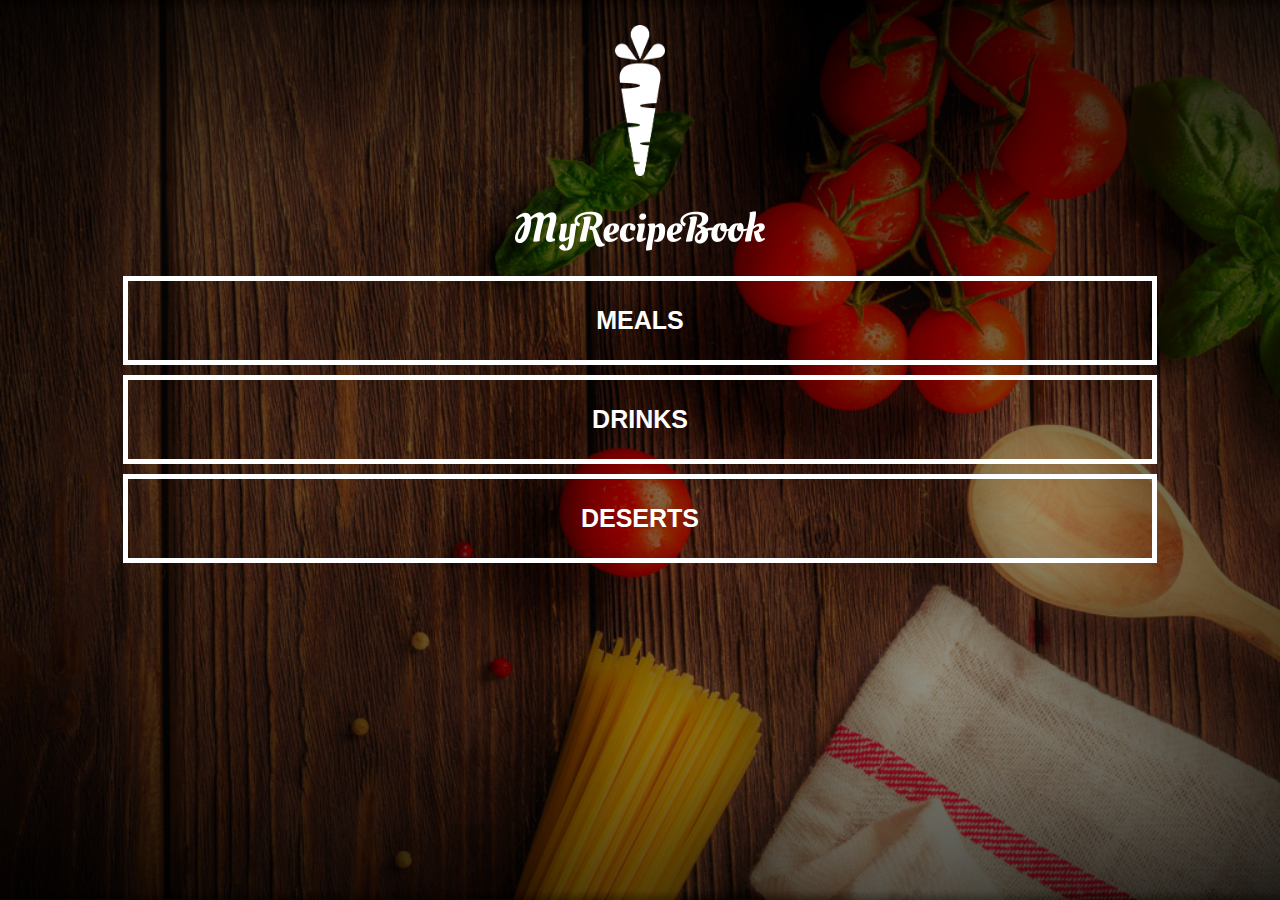
<file: index.html>
<!DOCTYPE html>
<html>
    <head>
        <title>My Recipe Book</title>
          <link rel="stylesheet" href="style.css">
    </head>
    <body class="body-home">
<div id="home">
    <img src="images/logo-img.png" id="home-logo-img">
    <img src="images/logo-text.png" id="home-logo-text">
    
<div class="home-menu">
    
<a href="meals.html" class="home-menu-item">
    
<p>Meals</p>
</a>
    
<a href="drinks.html" class="home-menu-item">
    
<p>Drinks</p>
</a>
    
    <a href="deserts.html" class="home-menu-item">
    
<p>Deserts</p>
</a>
</div> 
</div>

    </body>
</html>
</file>
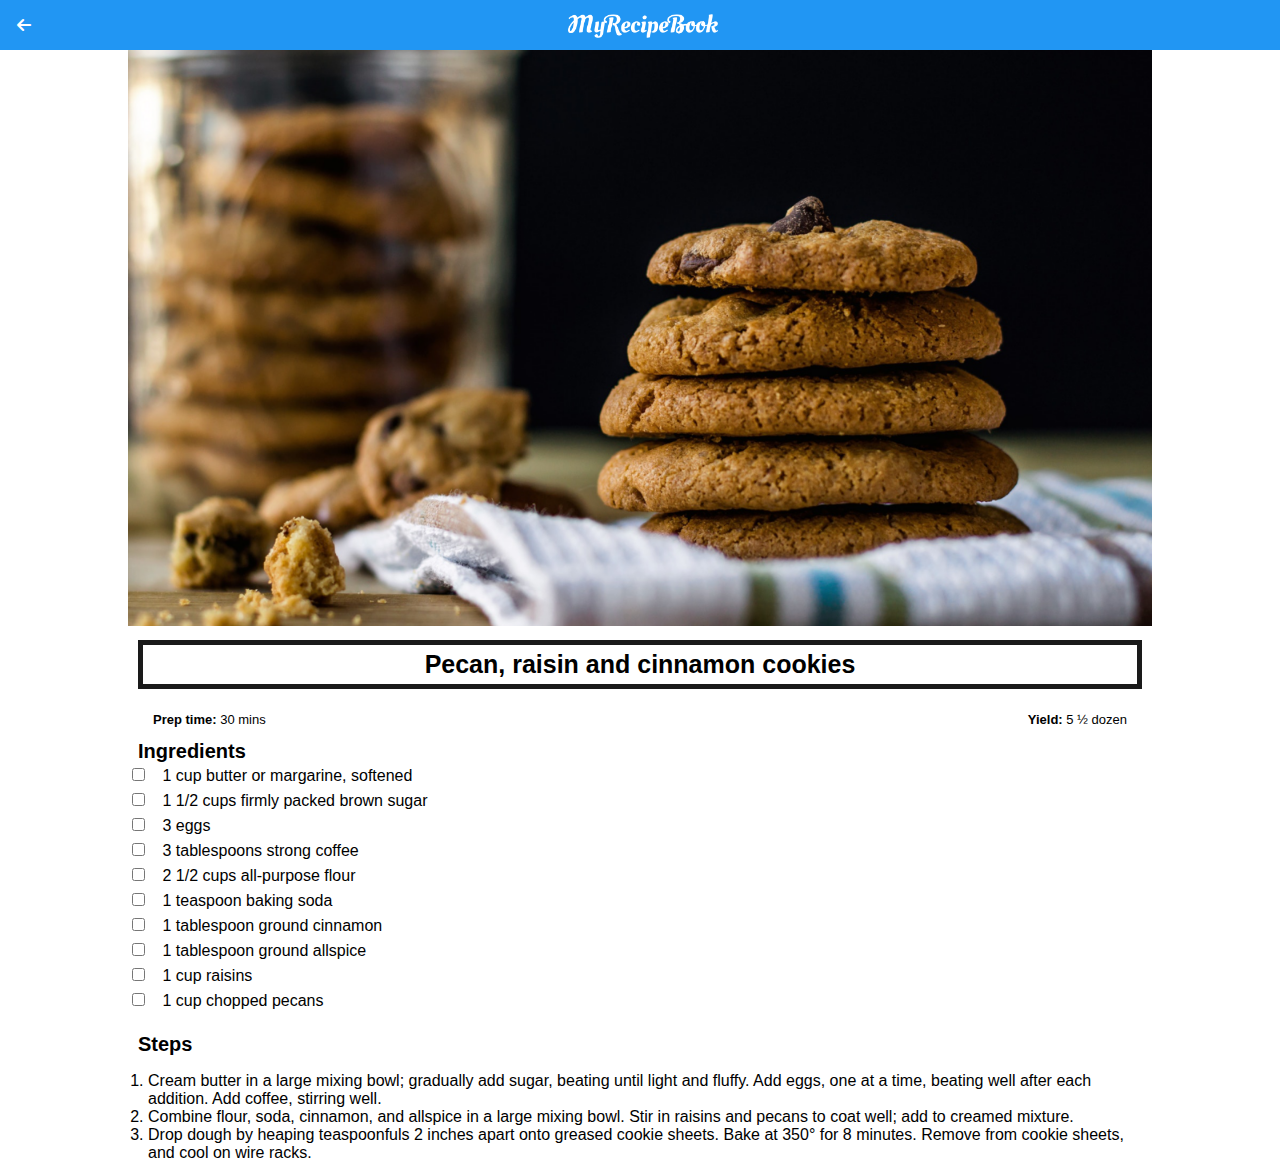
<file: cookies.html>
<!DOCTYPE html>
<html>
    <head>
        <title>My Recipe Book | Deserts| Cookies</title>
        <link rel="stylesheet" href="style.css">
        <link rel="stylesheet" href="fontAwesome/css/all.css">
    </head>
    
    <body class="body-recipes">
    
        <div class="header">
        <a href="meals.html">
        <i class="fa-solid fa-arrow-left"></i>
        </a>
        <img src="images/logo-text.png">
        </div>
        
     <div id="recipe">
     
         
         <div class="recipe-details">
         <img src="images/cookies.png">
            <h1>Pecan, raisin and cinnamon cookies</h1>
             
            <div class="recipe-details-info">
                <p><b>Prep time: </b> 30 mins</p>
                <p style="float: right"><b>Yield: </b> 5 ½ dozen</p>
            </div>
             
            <div class="recipe-details-ingredients">
                <h2>Ingredients</h2>
                <input id="check-01" type="checkbox">
                <label for="check-01">1 cup butter or margarine, softened</label>
                <br>
                <input id="check-02" type="checkbox">
                <label for="check-02">1 1/2 cups firmly packed brown sugar</label>
                <br>
                <input id="check-03" type="checkbox">
                <label for="check-03">3 eggs</label>
                <br>
                <input id="check-04" type="checkbox">
                <label for="check-04">3 tablespoons strong coffee</label>
                <br>    
                 <input id="check-05" type="checkbox">
                <label for="check-05">2 1/2 cups all-purpose flour</label>
                <br> 
                 <input id="check-06" type="checkbox">
                <label for="check-06">1 teaspoon baking soda</label>
                <br>             
                 <input id="check-07" type="checkbox">
                <label for="check-07">1 tablespoon ground cinnamon</label>
                <br>          
                 <input id="check-08" type="checkbox">
                <label for="check-08">1 tablespoon ground allspice</label>
                <br>    
                 <input id="check-09" type="checkbox">
                <label for="check-09">1 cup raisins</label>
                <br>  
                 <input id="check-10" type="checkbox">
                <label for="check-10">1 cup chopped pecans</label>
                <br>    
             </div>
             
             <div class="recipe-details-steps">  
            <h2>Steps</h2>
            <ol>
           <li>Cream butter in a large mixing bowl; gradually add sugar, beating until light and fluffy. Add eggs, one at a time, beating well after each addition. Add coffee, stirring well.</li>
           <li>Combine flour, soda, cinnamon, and allspice in a large mixing bowl. Stir in raisins and pecans to coat well; add to creamed mixture.</li>
            <li>Drop dough by heaping teaspoonfuls 2 inches apart onto greased cookie sheets. Bake at 350° for 8 minutes. Remove from cookie sheets, and cool on wire racks.</li>
                 </ol>
             </div>
         </div>
    </div> 
    </body>
</html>
</file>
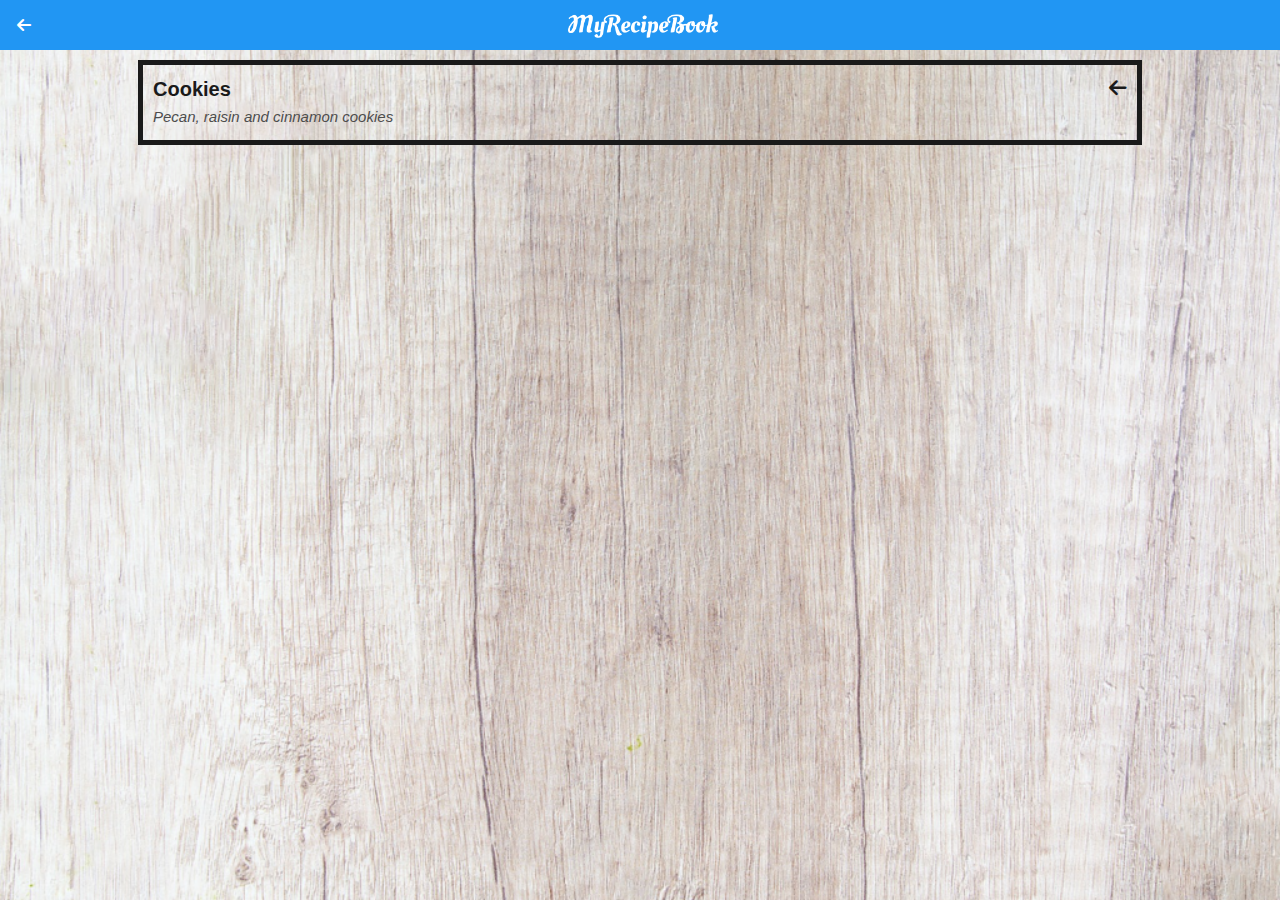
<file: deserts.html>
<!DOCTYPE html>
<html>
    <head>
        <title>My Recipe Book | Drinks</title>
        <link rel="stylesheet" href="style.css">
        <link rel="stylesheet" href="fontAwesome/css/all.css">
    </head>
    
    <body class="body-meals">
    
        <div class="header">
        <a href="index.html">
        <i class="fa-solid fa-arrow-left"></i>
        </a>
        <img src="images/logo-text.png">
        </div>
        
     <div id="meals">
     <div class="meals-list">
     <a href="cookies.html">
     <div class="meals-list-item">
         <h1>Cookies<i class="fa-solid fa-arrow-left"></i></h1>
    <p>Pecan, raisin and cinnamon cookies</p>
    </div>
    </a>
    </div>
       
    </div> 
    </body>
</html>
</file>
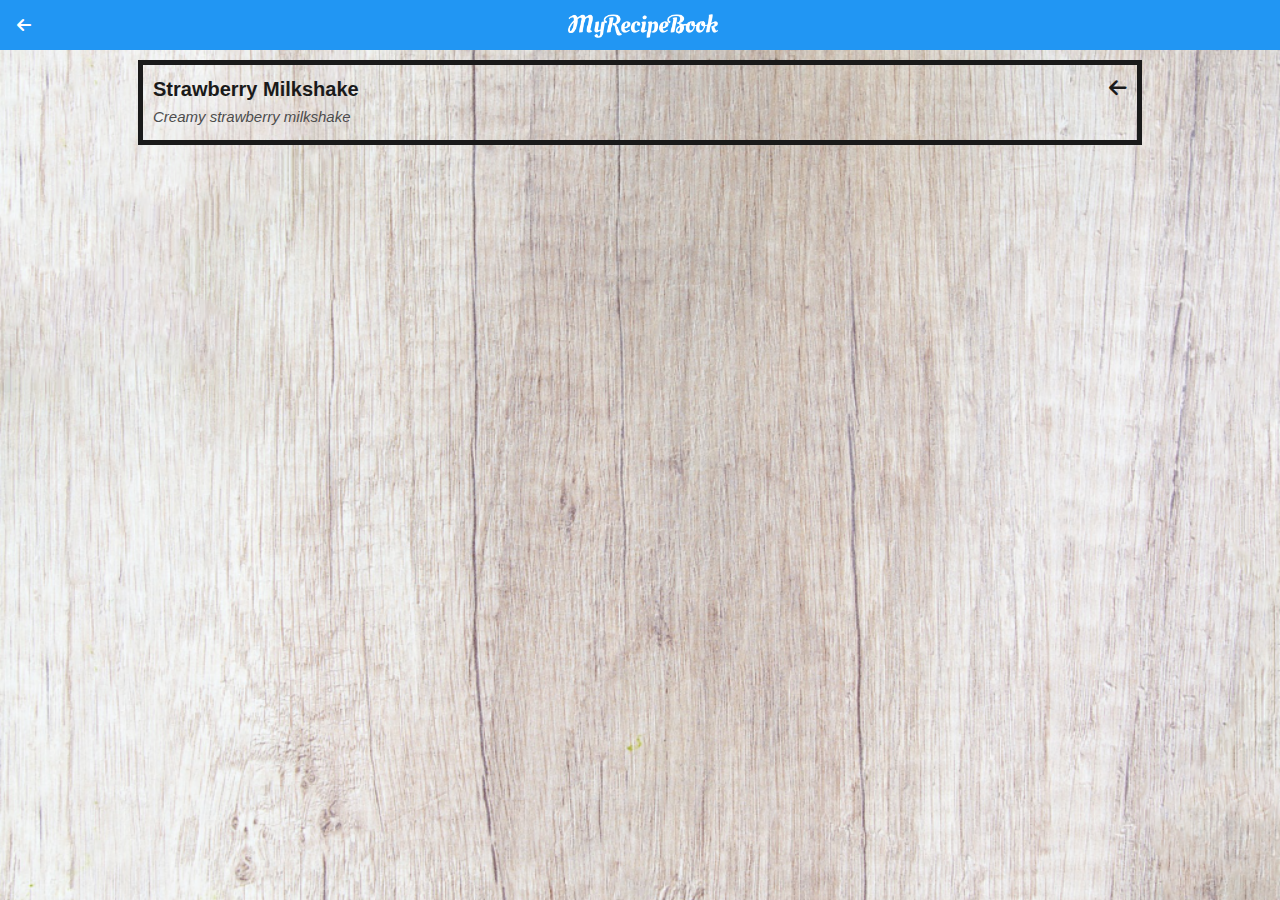
<file: drinks.html>
<!DOCTYPE html>
<html>
    <head>
        <title>My Recipe Book | Drinks</title>
        <link rel="stylesheet" href="style.css">
        <link rel="stylesheet" href="fontAwesome/css/all.css">
    </head>
    
    <body class="body-meals">
    
        <div class="header">
        <a href="index.html">
        <i class="fa-solid fa-arrow-left"></i>
        </a>
        <img src="images/logo-text.png">
        </div>
        
     <div id="meals">
     <div class="meals-list">
     <a href="strawberrymilkshake.html">
     <div class="meals-list-item">
         <h1>Strawberry Milkshake<i class="fa-solid fa-arrow-left"></i></h1>
    <p>Creamy strawberry milkshake</p>
    </div>
    </a>
    </div>
       
    </div> 
    </body>
</html>
</file>
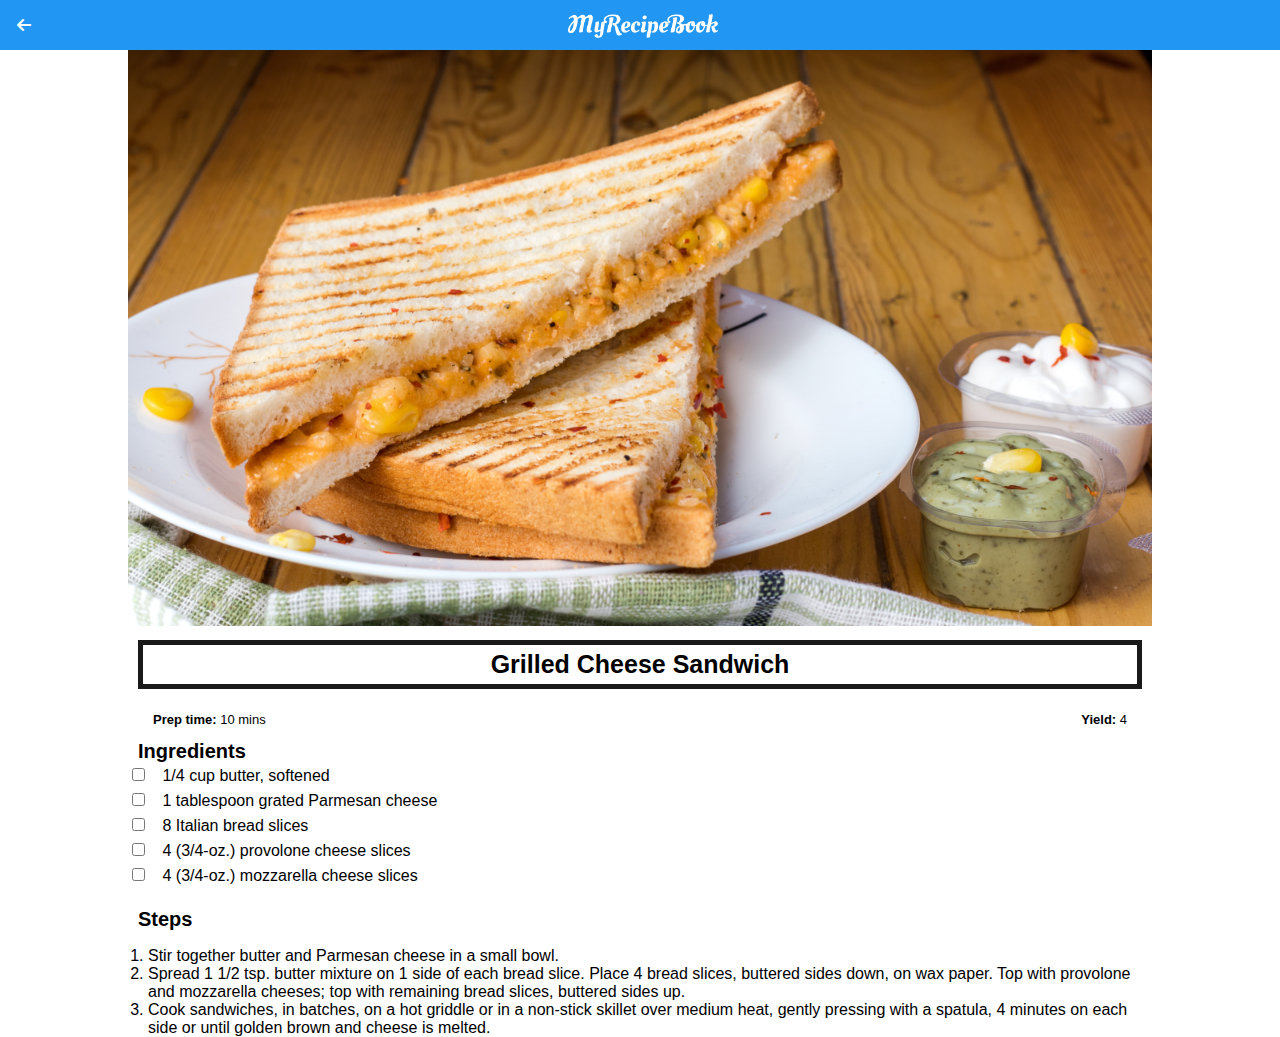
<file: grilledcheese.html>
<!DOCTYPE html>
<html>
    <head>
        <title>My Recipe Book | Meals| Grilled Cheese</title>
        <link rel="stylesheet" href="style.css">
        <link rel="stylesheet" href="fontAwesome/css/all.css">
    </head>
    
    <body class="body-recipes">
    
        <div class="header">
        <a href="meals.html">
        <i class="fa-solid fa-arrow-left"></i>
        </a>
        <img src="images/logo-text.png">
        </div>
        
     <div id="recipe">
     
         
         <div class="recipe-details">
         <img src="images/grilledCheese.png">
            <h1>Grilled Cheese Sandwich</h1>
             
            <div class="recipe-details-info">
                <p><b>Prep time: </b> 10 mins</p>
                <p style="float: right"><b>Yield: </b> 4</p>
            </div>
             
            <div class="recipe-details-ingredients">
                <h2>Ingredients</h2>
                <input id="check-01" type="checkbox">
                <label for="check-01">1/4 cup butter, softened</label>
                <br>
                <input id="check-02" type="checkbox">
                <label for="check-02">1 tablespoon grated Parmesan cheese</label>
                <br>
                <input id="check-03" type="checkbox">
                <label for="check-03">8 Italian bread slices</label>
                <br>
                <input id="check-04" type="checkbox">
                <label for="check-04">4 (3/4-oz.) provolone cheese slices</label>
                <br>
                  <input id="check-05" type="checkbox">
                <label for="check-05">4 (3/4-oz.) mozzarella cheese slices</label>
                <br>              
             </div>
             
             <div class="recipe-details-steps">
                 
            <h2>Steps</h2>
            <ol>
           <li>	Stir together butter and Parmesan cheese in a small bowl.</li>
           <li>Spread 1 1/2 tsp. butter mixture on 1 side of each bread slice. Place 4 bread slices, buttered sides down, on wax paper. Top with provolone and mozzarella cheeses; top with remaining bread slices, buttered sides up.</li>
           <li>Cook sandwiches, in batches, on a hot griddle or in a non-stick skillet over medium heat, gently pressing with a spatula, 4 minutes on each side or until golden brown and cheese is melted.</li>
                 </ol>
             </div>
         </div>
    </div> 
    </body>
</html>
</file>
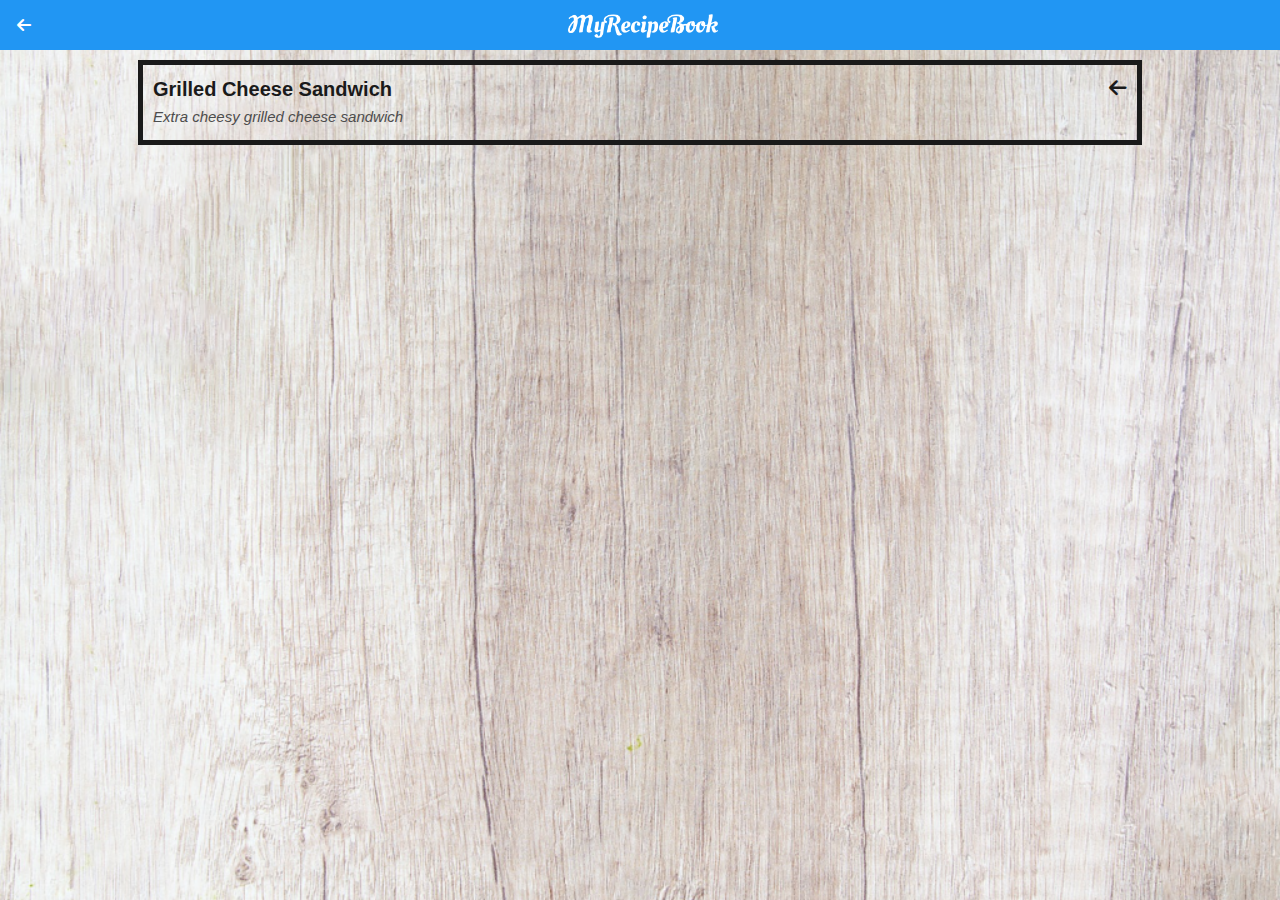
<file: meals.html>
<!DOCTYPE html>
<html>
    <head>
        <title>My Recipe Book | Meals</title>
        <link rel="stylesheet" href="style.css">
        <link rel="stylesheet" href="fontAwesome/css/all.css">
    </head>
    
    <body class="body-meals">
    
        <div class="header">
        <a href="index.html">
        <i class="fa-solid fa-arrow-left"></i>
        </a>
        <img src="images/logo-text.png">
        </div>
        
     <div id="meals">
     <div class="meals-list">
     <a href="grilledcheese.html">
     <div class="meals-list-item">
         <h1>Grilled Cheese Sandwich<i class="fa-solid fa-arrow-left"></i></h1>
    <p>Extra cheesy grilled cheese sandwich</p>
    </div>
    </a>
    </div>
       
    </div> 
    </body>
</html>
</file>
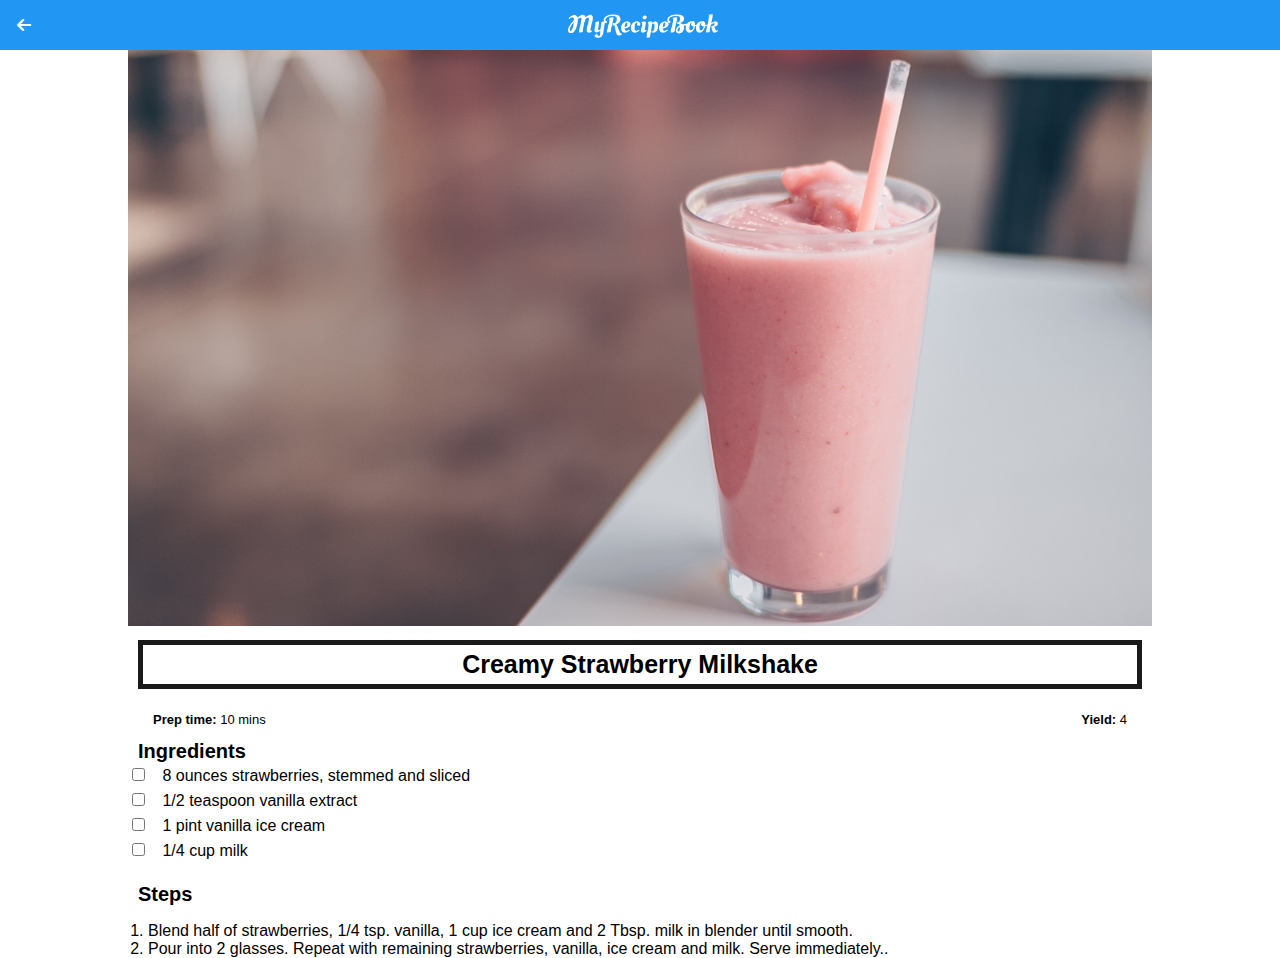
<file: strawberrymilkshake.html>
<!DOCTYPE html>
<html>
    <head>
        <title>My Recipe Book | Drinks| Strawberry Milkshake</title>
        <link rel="stylesheet" href="style.css">
        <link rel="stylesheet" href="fontAwesome/css/all.css">
    </head>
    
    <body class="body-recipes">
    
        <div class="header">
        <a href="meals.html">
        <i class="fa-solid fa-arrow-left"></i>
        </a>
        <img src="images/logo-text.png">
        </div>
        
     <div id="recipe">
     
         
         <div class="recipe-details">
         <img src="images/strawberryMilkshake.png">
            <h1>Creamy Strawberry Milkshake</h1>
             
            <div class="recipe-details-info">
                <p><b>Prep time: </b> 10 mins</p>
                <p style="float: right"><b>Yield: </b> 4</p>
            </div>
             
            <div class="recipe-details-ingredients">
                <h2>Ingredients</h2>
                <input id="check-01" type="checkbox">
                <label for="check-01">8 ounces strawberries, stemmed and sliced</label>
                <br>
                <input id="check-02" type="checkbox">
                <label for="check-02">1/2 teaspoon vanilla extract</label>
                <br>
                <input id="check-03" type="checkbox">
                <label for="check-03">1 pint vanilla ice cream</label>
                <br>
                <input id="check-04" type="checkbox">
                <label for="check-04">1/4 cup milk</label>
                <br>             
             </div>
             
             <div class="recipe-details-steps">  
            <h2>Steps</h2>
            <ol>
           <li>	Blend half of strawberries, 1/4 tsp. vanilla, 1 cup ice cream and 2 Tbsp. milk in blender until smooth.</li>
           <li>Pour into 2 glasses. Repeat with remaining strawberries, vanilla, ice cream and milk. Serve immediately..</li>
                 </ol>
             </div>
         </div>
    </div> 
    </body>
</html>
</file>
<file: style.css>
html{
    height: 100%;
}

body{
font-family: sans-serif;
    margin: 0;
    padding: 0;
    height: 100%;
}

.body-home{
    background-image:url('images/background-01-port.png');
    background-position: center;
    background-attachment: fixed;
    background-repeat: no-repeat;
    background-size: cover;
    
}

.body-meals {
    background-image:url('images/background-02-port.png');
    background-position: center;
    background-attachment: fixed;
    background-repeat: no-repeat;
    background-size: cover;
}
/*========== HEADER ==========*/

.header{
background-color: #2196f3;
    width: 100%;
    height: 50px;
    top:0;
    position: fixed;
    overflow: hidden;
    text-align: center;
}

.header i{
    float: left;
    padding: 17px 0px 0px 17px;
    color: #ffffff;
}

.header img{
    width: 150px;
    padding-top: 14px;
    padding-right: 25px;
}
/*========== HOME PAGE ==========*/

#home-logo-img{
    width: 50px;
    display: block;
    margin: auto;
    padding: 25px 10px 10px 10px;
}

#home-logo-text{
    width: auto;
    display: block;
    margin: auto;
    padding: 25px;
}
.header img{
width: 150px;
padding-top: 14px;
padding-right: 
    
}
/*========== HOME PAGE ==========*/

.home-menu-item{
    text-decoration: none;
    text-transform: uppercase;
    color: white;
    font-size: 25px;
    font-weight: bold;
    text-align: center;
    border: 5px solid white;
    display: block;
    margin: auto;
    margin-bottom: 10px;
    width: 80%;
}

/*========== MEALS PAGE ==========*/

#meals{
    padding-top: 50px;
}
/*========== MEALS PAGE MENU ==========*/

.meals-list a {
    text-decoration: none;
}

.meals-list-item {
    border: 5px solid #1a1a1a;
    margin:10px;
}


.meals-list-item h1{
    font-weight: bold;
    font-size: 20px;
    color: #1a1a1a;
    padding-left: 10px;
}

.meals-list-item i{
    float: right;
    color: #1a1a1a;
    padding-right: 10px;
}

.meals-list-item p{
    font-size: 15px;
    font-style: italic;
    color: #4d4d4d;
    margin-top: -7px;
    padding-left: 10px;
}

/*========== RECIPE PAGE ==========*/
#recipe{
    padding-top: 50px;
}
/*========== RECIPE DETAILS ==========*/

.recipe-details img{
    width: 100%;
}

.recipe-details h1{
    font-size: 25px;
    text-align: center;
    border: 5px solid #1a1a1a;
    margin: 10px;
    padding: 5px;
}

.recipe-details h2{
    font-size: 20px;
    text-align: left;
    margin: 0;
    margin-left: 10px;
}

.recipe-details-info{
    margin-left: 25px;
    margin-right: 25px;
    
}

.recipe-details-info p{
    font-size: 13px;
    display: inline-block;
}

.recipe-details-ingredients label{
    line-height: 25px;
    margin-left: 10px;
}

.recipe-details-steps{
    padding-top: 20px;
}

.recipe-details-steps ol{
    padding-left: 20px;
}

/*========== RESPONSIVE LAYOUT==========*/
@media only screen and (min-width: 600px) {
    #meals{
        width: 80%;
        margin: auto;
    }
    #recipe{
        width: 80%;
        margin: auto;
    }
}

@media only screen and(min-width:1000px){
    #meals{
        width: 60%;
        margin: auto;
    }
    #recipe{
        width: 60%;
        margin: auto;
    }
}

@media only screen and(min-width:1500px){
    #meals{
        width: 40%;
        margin: auto;
    }
    #recipe{
        width: 40%;
        margin: auto;
    }
}

@media only screen and (min-width:720px) {
    .body-home{
        background-image: url('images/background-01-land.png');
    }
    .body-meals{
    background-image: url('images/background-02-land.png');
    }
}
</file>
